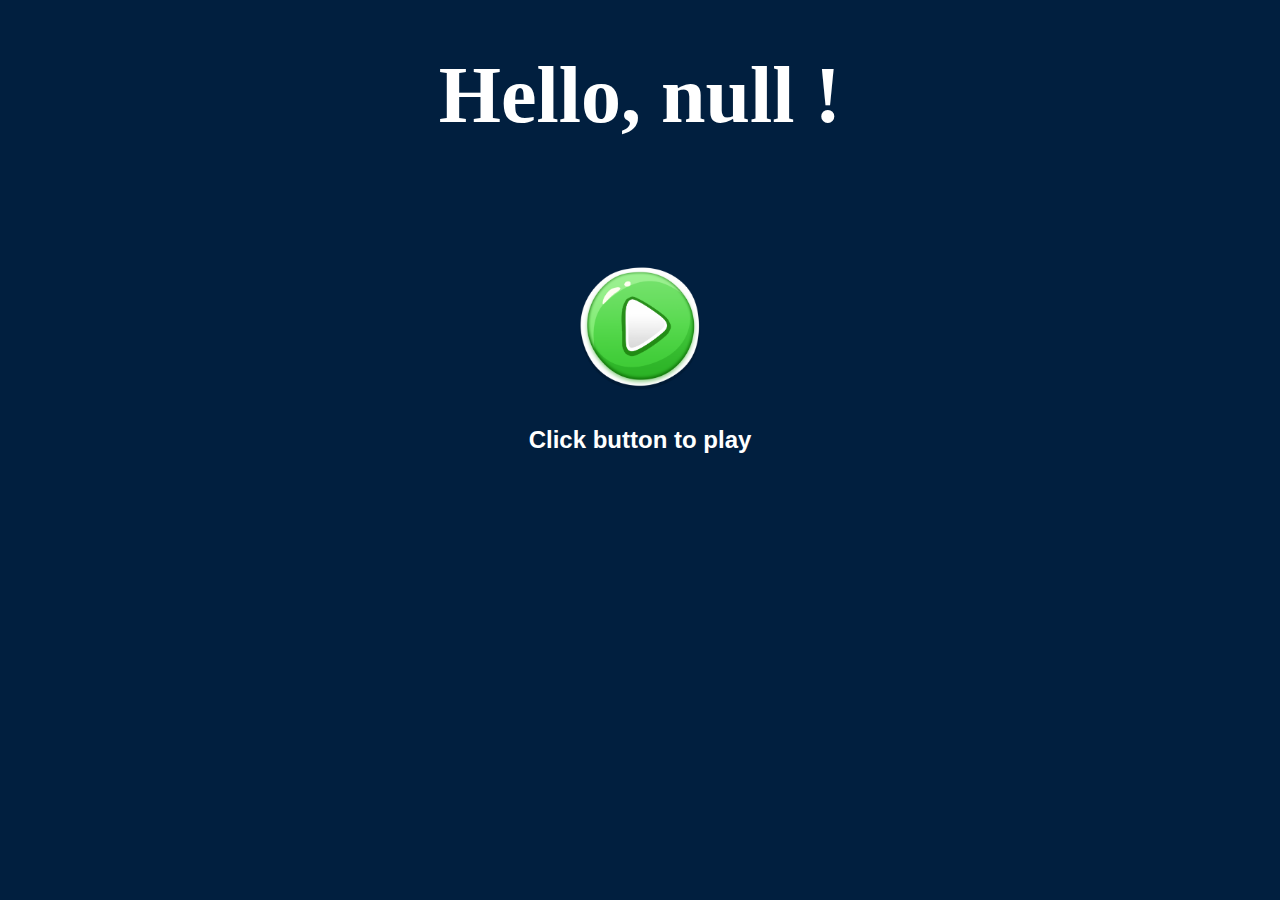
<file: index.html>
<!DOCTYPE html>
<html lang="en" dir="ltr">
  <head>
    <meta charset="utf-8">
    <title>Simon Game</title>
    <link rel="stylesheet" href="styles.css">
  </head>
  <body class="first-page" id="my-page">
    <h1 class="first-page-title">Hello, Guest</h1>
    <a href="mainpage.html"><img src="image/play.png" alt="play-button" class="play-button blur-on-hover"></a>
    <h2>Click button to play</h2>
    <script src="https://ajax.googleapis.com/ajax/libs/jquery/3.5.1/jquery.min.js"></script>
    <script src="game1.js" charset="utf-8"></script>

  </body>
</html>
</file>
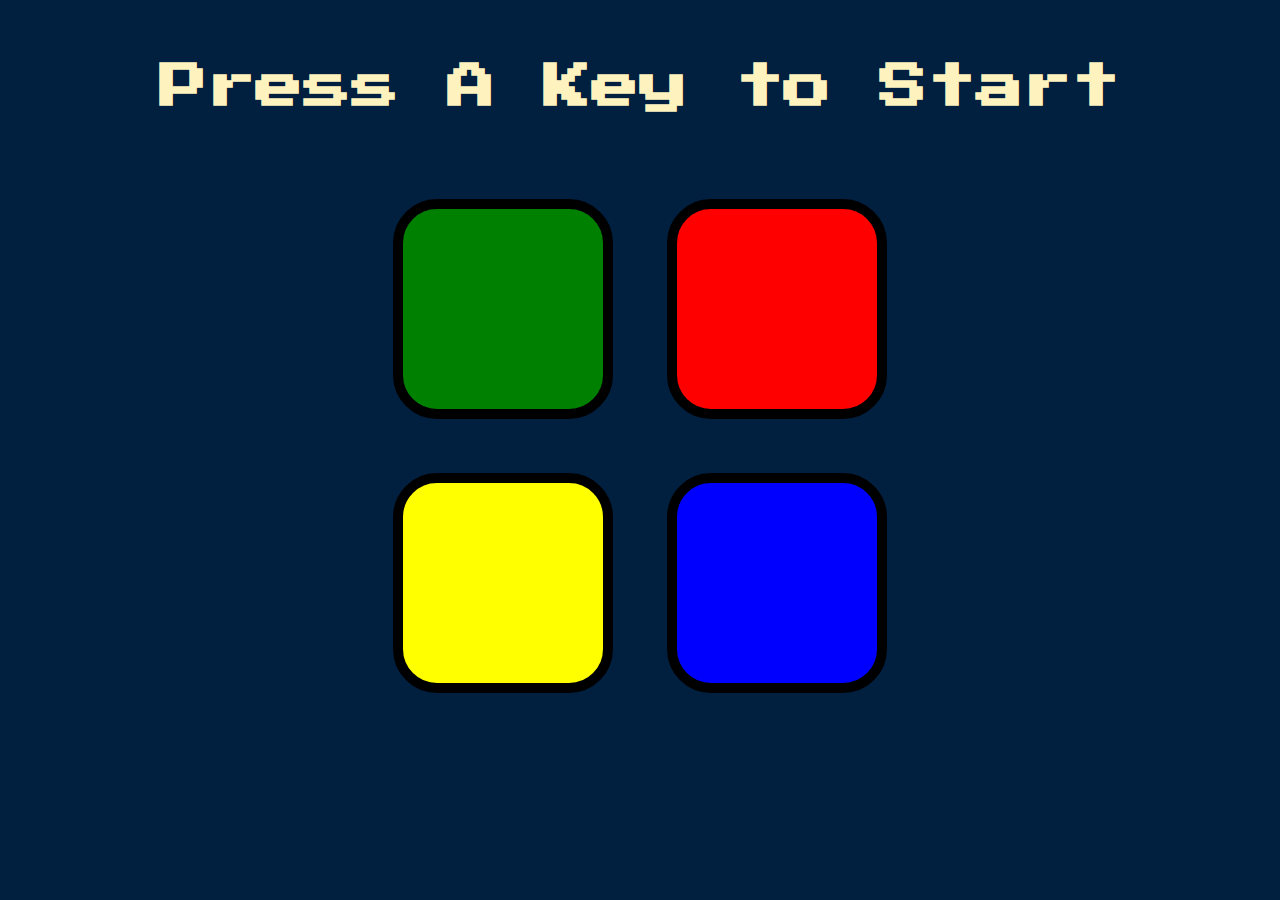
<file: mainpage.html>
<!DOCTYPE html>
<html lang="en" dir="ltr">

<head>
  <meta charset="utf-8">
  <title>Simon</title>

  <link href="https://fonts.googleapis.com/css?family=Press+Start+2P" rel="stylesheet">
  <link rel="stylesheet" href="styles.css">
</head>

<body>
  <h1 id="level-title">Press A Key to Start</h1>
  <div class="container">
    <div lass="row">

      <div type="button" id="green" class="btn green">

      </div>

      <div type="button" id="red" class="btn red">

      </div>
    </div>

    <div class="row">

      <div type="button" id="yellow" class="btn yellow">

      </div>
      <div type="button" id="blue" class="btn blue">

      </div>

    </div>

  </div>

  <script src="https://ajax.googleapis.com/ajax/libs/jquery/3.5.1/jquery.min.js"></script>
  <script src="mainpage.js" charset="utf-8"></script>
</body>

</html>
</file>
<file: styles.css>
body {
  text-align: center;
  background-color: #011F3F;
}
h2{
  color: white;
  font-size: 1.5rem;
  font-family: sans-serif;
}
#level-title {
  font-family: 'Press Start 2P', cursive;
  font-size: 3rem;
  margin:  5%;
  color: #FEF2BF;
}

.container {
  display: block;
  width: 50%;
  margin: auto;

}

.btn {
  margin: 25px;
  display: inline-block;
  height: 200px;
  width: 200px;
  border: 10px solid black;
  border-radius: 20%;
}

.game-over {
  background-color: red;
  opacity: 0.8;
}

.red {
  background-color: red;
}

.green {
  background-color: green;
}

.blue {
  background-color: blue;
}

.yellow {
  background-color: yellow;
}

.pressed {
  box-shadow: 0 0 20px white;
  background-color: grey;
}

.play-button{
  width: 10%;
  height: 10%;
  margin-top: 75px;
  text-align: center;
  margin-bottom: 10px;
}
.blur-on-hover:hover{
  opacity: 70%;
}
.first-page-title{
  font-size: 5rem;
  margin-top: 50px;
  margin-bottom: 50px;
  color: white;
  font-family: cursive;
}
</file>
